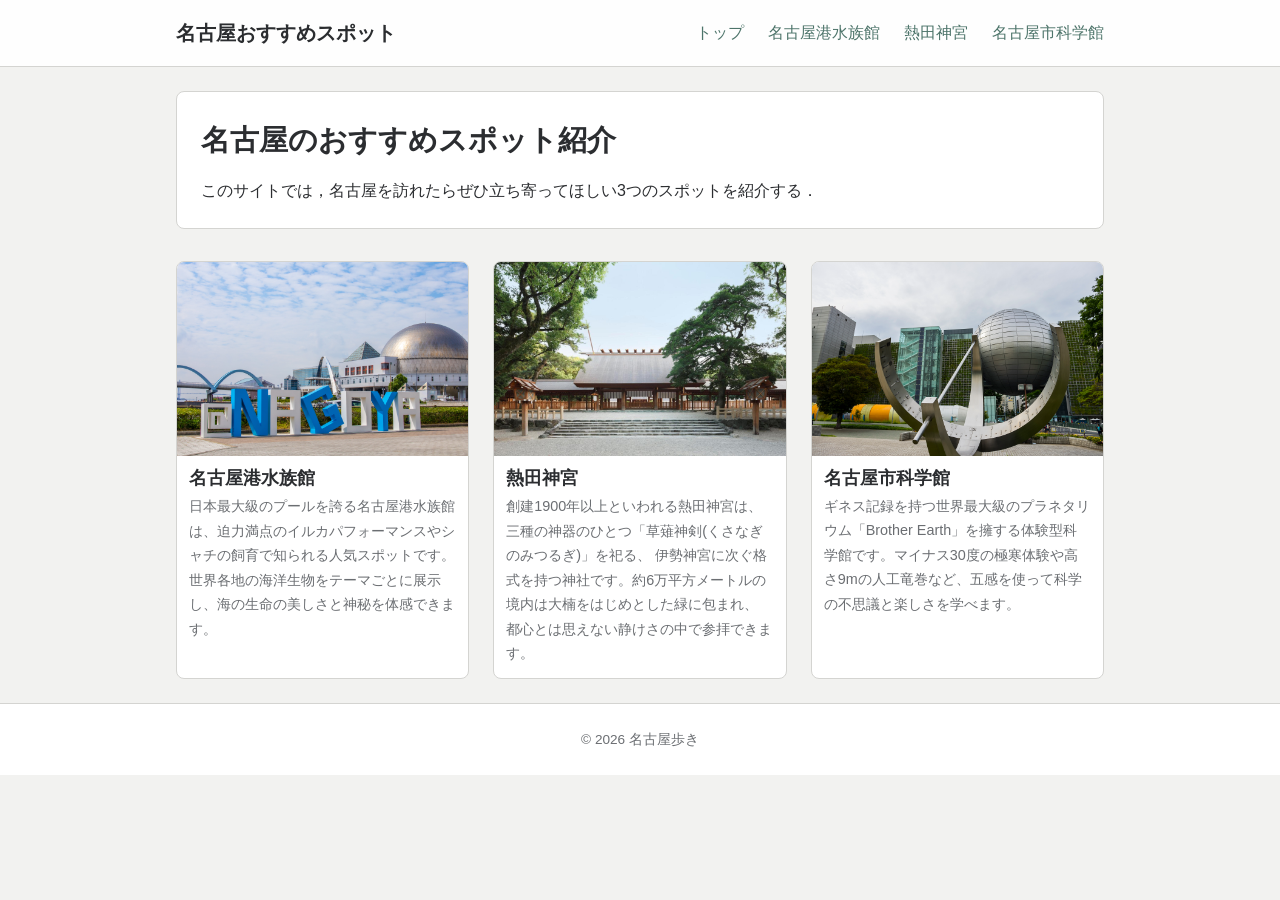
<file: index.html>
<!DOCTYPE html>
<html lang="ja">
<head>
<meta charset="UTF-8">
<meta name="viewport" content="width=device-width, initial-scale=1.0">
<title>名古屋おすすめスポット紹介</title>
<link rel="stylesheet" href="css/common.css">
</head>
<body>

<header class="site-header">
  <div class="header-inner">
    <p class="site-title"><a href="index.html">名古屋おすすめスポット</a></p>
    <button class="nav-toggle" aria-label="メニューを開く" aria-expanded="false">&#9776;</button>
    <nav class="site-nav">
      <ul>
        <li><a href="index.html">トップ</a></li>
        <li><a href="aquarium.html">名古屋港水族館</a></li>
        <li><a href="atsuta.html">熱田神宮</a></li>
        <li><a href="science-museum.html">名古屋市科学館</a></li>
      </ul>
    </nav>
  </div>
</header>

<main>
  <section class="hero">
    <h1>名古屋のおすすめスポット紹介</h1>
    <p>
      このサイトでは，名古屋を訪れたらぜひ立ち寄ってほしい3つのスポットを紹介する．
    </p>
  </section>

  <section class="spot-list">
    <article class="spot-card">
      <a href="aquarium.html">
        <img src="images/aquarium.jpg" alt="名古屋港水族館">
        <h2>名古屋港水族館</h2>
        <p>日本最大級のプールを誇る名古屋港水族館は、迫力満点のイルカパフォーマンスやシャチの飼育で知られる人気スポットです。世界各地の海洋生物をテーマごとに展示し、海の生命の美しさと神秘を体感できます。</p>
      </a>
    </article>

    <article class="spot-card">
      <a href="atsuta.html">
        <img src="images/atsuta.jpg" alt="熱田神宮">
        <h2>熱田神宮</h2>
        <p>創建1900年以上といわれる熱田神宮は、三種の神器のひとつ「草薙神剣(くさなぎのみつるぎ)」を祀る、 伊勢神宮に次ぐ格式を持つ神社です。約6万平方メートルの境内は大楠をはじめとした緑に包まれ、 都心とは思えない静けさの中で参拝できます。</p>
      </a>
    </article>

    <article class="spot-card">
      <a href="science-museum.html">
        <img src="images/science-museum.jpg" alt="名古屋市科学館">
        <h2>名古屋市科学館</h2>
        <p>ギネス記録を持つ世界最大級のプラネタリウム「Brother Earth」を擁する体験型科学館です。マイナス30度の極寒体験や高さ9mの人工竜巻など、五感を使って科学の不思議と楽しさを学べます。</p>
      </a>
    </article>
  </section>
</main>

<footer class="site-footer">
  <p>&copy; 2026 名古屋歩き</p>
</footer>

<script src="js/main.js" defer></script>
</body>
</html>
</file>
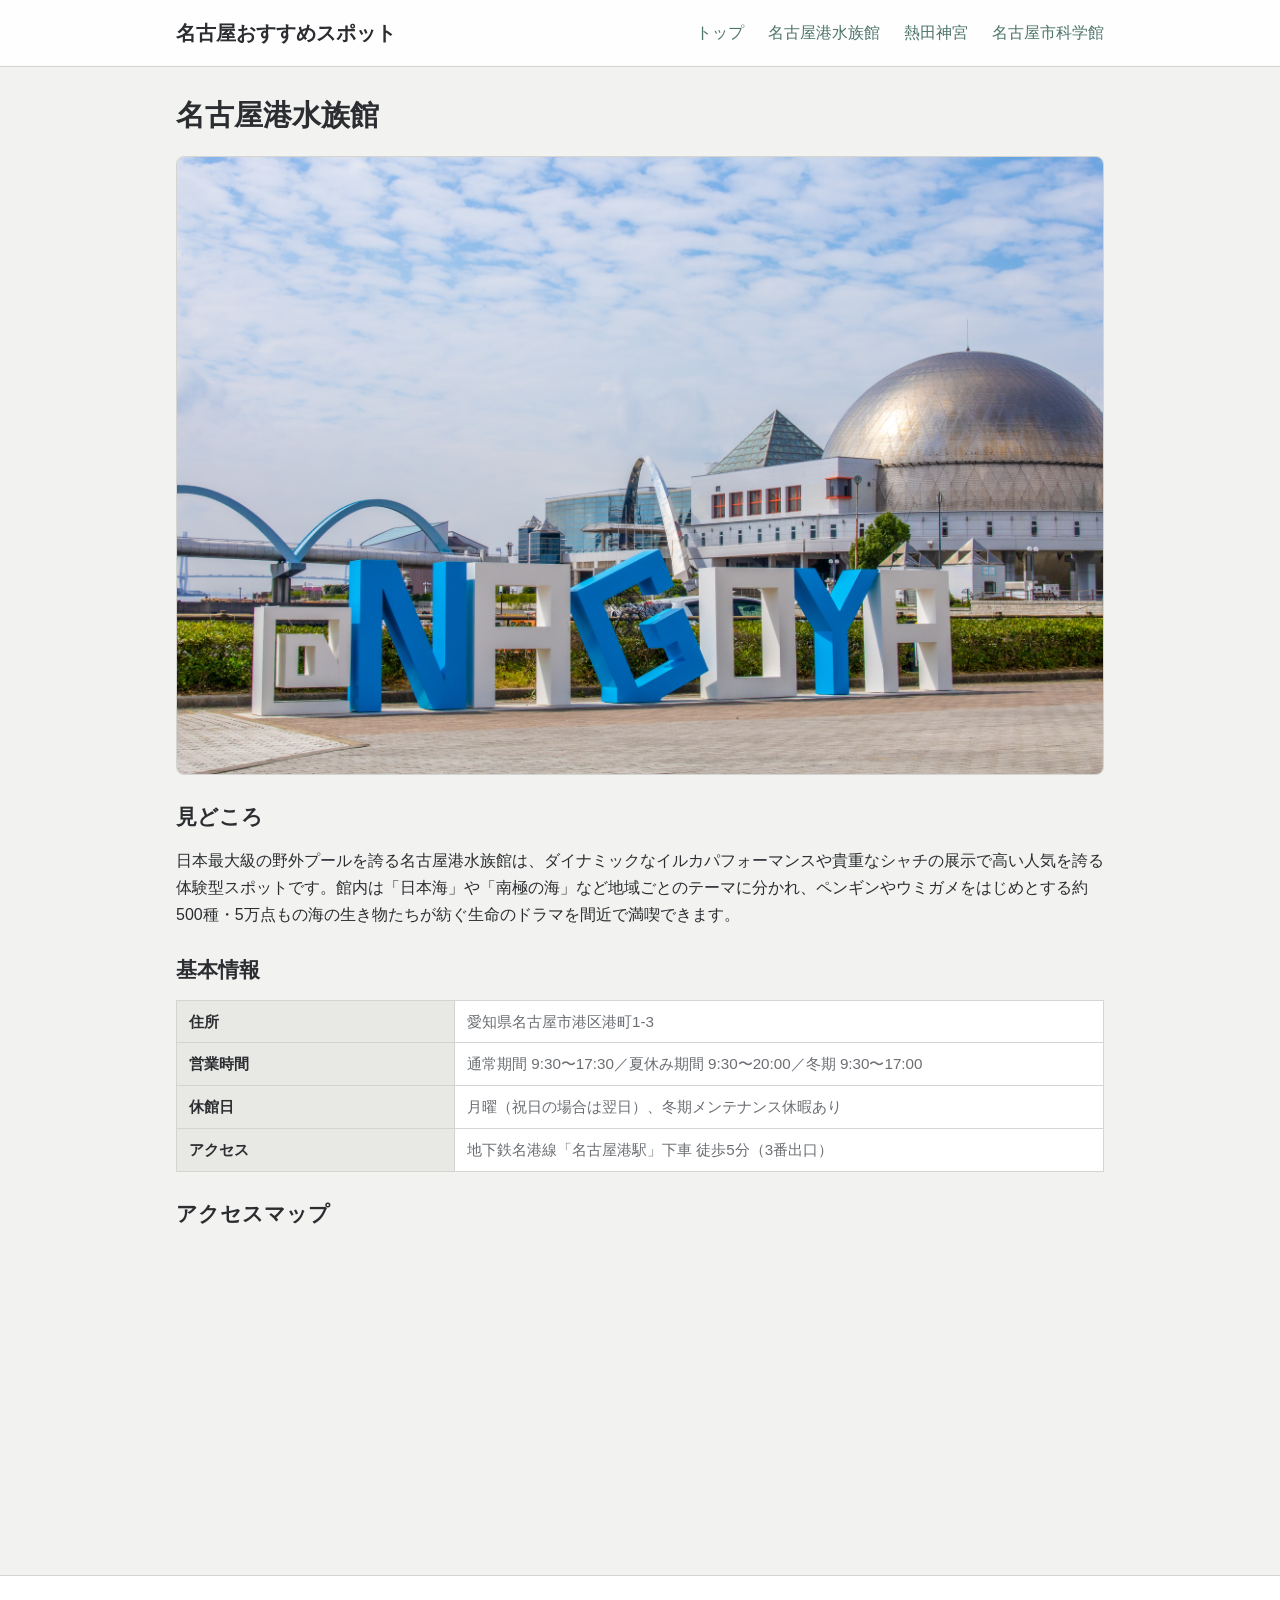
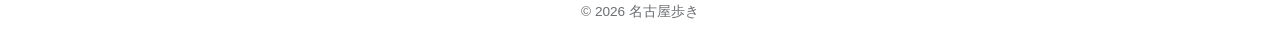
<file: aquarium.html>
<!DOCTYPE html>
<html lang="ja">
<head>
<meta charset="UTF-8">
<meta name="viewport" content="width=device-width, initial-scale=1.0">
<title>名古屋港水族館｜名古屋おすすめスポット</title>
<link rel="stylesheet" href="css/common.css">
</head>
<body>

<header class="site-header">
  <div class="header-inner">
    <p class="site-title"><a href="index.html">名古屋おすすめスポット</a></p>
    <button class="nav-toggle" aria-label="メニューを開く" aria-expanded="false">&#9776;</button>
    <nav class="site-nav">
      <ul>
        <li><a href="index.html">トップ</a></li>
        <li><a href="aquarium.html">名古屋港水族館</a></li>
        <li><a href="atsuta.html">熱田神宮</a></li>
        <li><a href="science-museum.html">名古屋市科学館</a></li>
      </ul>
    </nav>
  </div>
</header>

<main>
  <section class="spot-detail">
    <h1>名古屋港水族館</h1>
    <img src="images/aquarium.jpg" alt="名古屋港水族館" class="main-photo">

    <h2>見どころ</h2>
    <p>
      日本最大級の野外プールを誇る名古屋港水族館は、ダイナミックなイルカパフォーマンスや貴重なシャチの展示で高い人気を誇る体験型スポットです。館内は「日本海」や「南極の海」など地域ごとのテーマに分かれ、ペンギンやウミガメをはじめとする約500種・5万点もの海の生き物たちが紡ぐ生命のドラマを間近で満喫できます。
    </p>

    <h2>基本情報</h2>
    <table class="info-table">
      <tr><th>住所</th><td>愛知県名古屋市港区港町1-3</td></tr>
      <tr><th>営業時間</th><td>通常期間 9:30〜17:30／夏休み期間 9:30〜20:00／冬期 9:30〜17:00</td></tr>
      <tr><th>休館日</th><td>月曜（祝日の場合は翌日）、冬期メンテナンス休暇あり</td></tr>
      <tr><th>アクセス</th><td>地下鉄名港線「名古屋港駅」下車 徒歩5分（3番出口）</td></tr>
    </table>

    <h2>アクセスマップ</h2>
    <iframe
      src="https://www.google.com/maps?q=名古屋港水族館&output=embed"
      width="100%" height="300" style="border:0;" loading="lazy">
    </iframe>
  </section>
</main>

<footer class="site-footer">
  <p>&copy; 2026 名古屋歩き</p>
</footer>

<script src="js/main.js" defer></script>
</body>
</html>
</file>
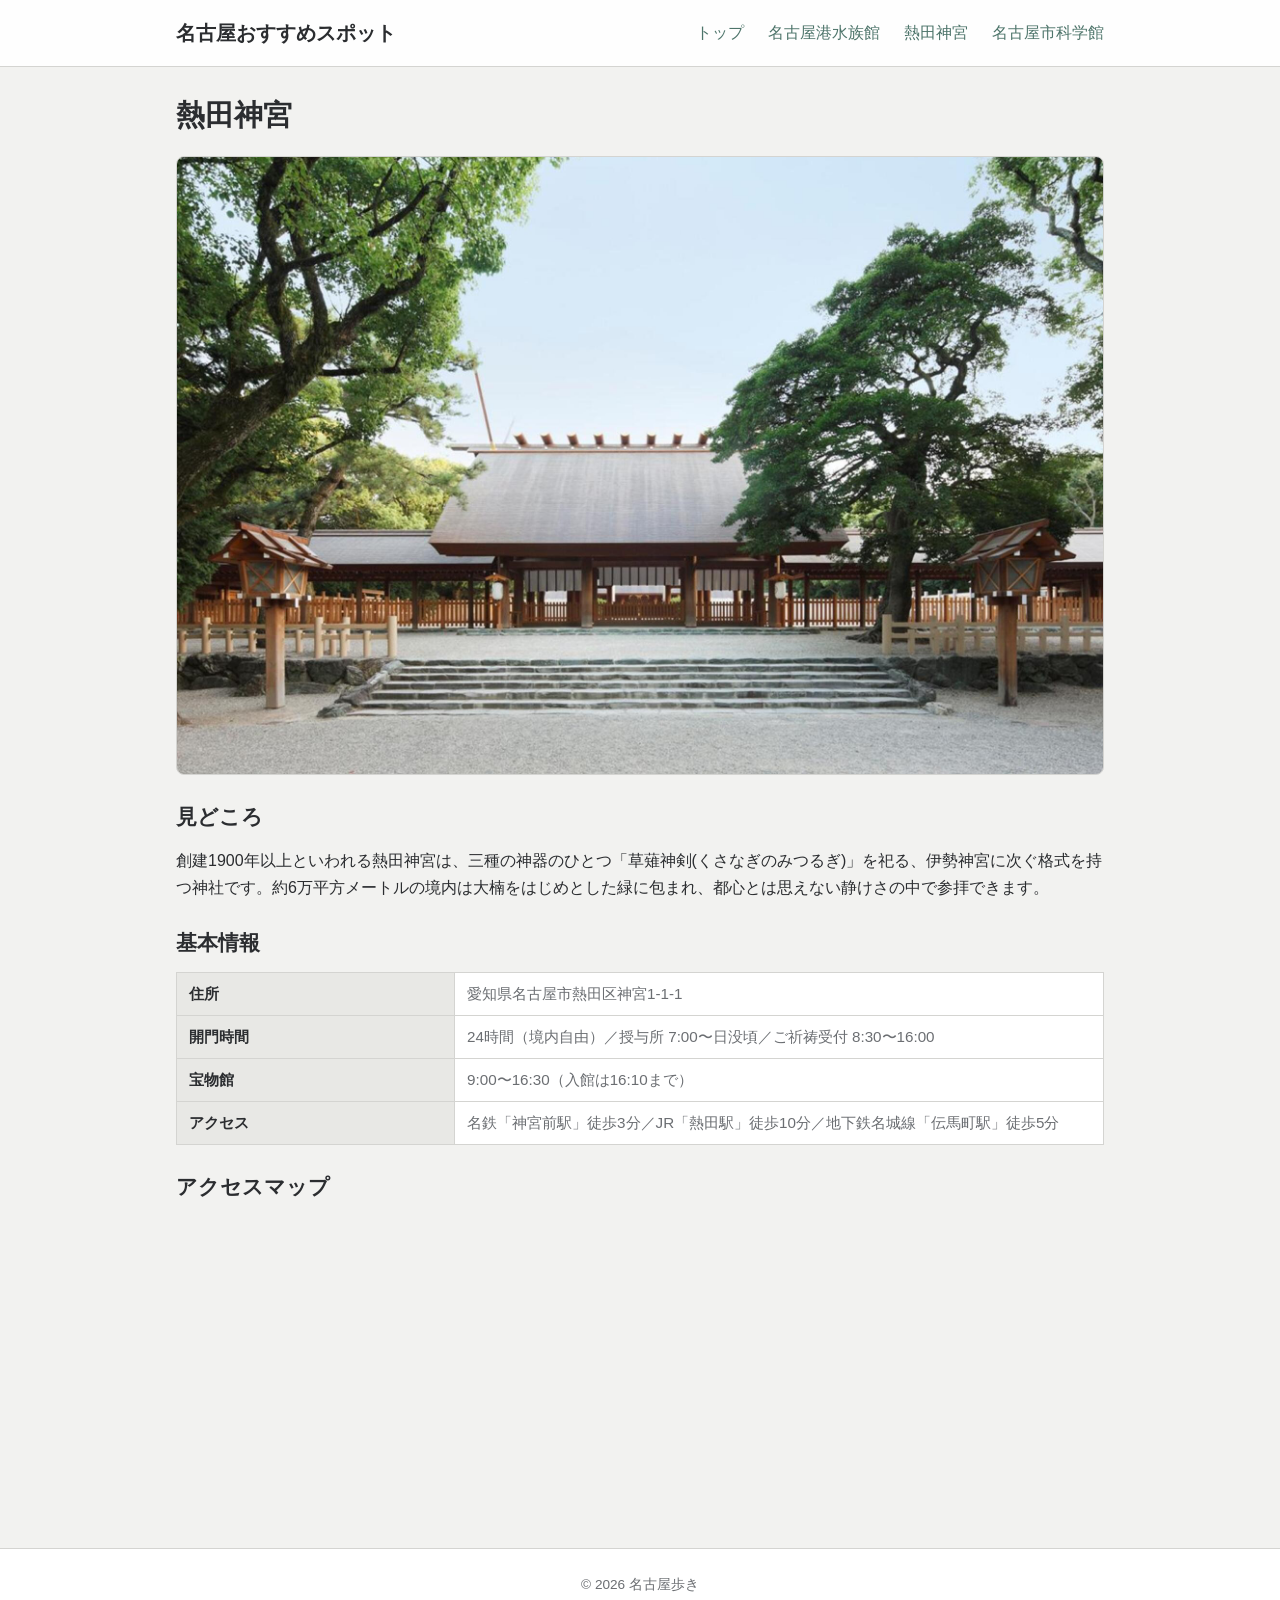
<file: atsuta.html>
<!DOCTYPE html>
<html lang="ja">
<head>
<meta charset="UTF-8">
<meta name="viewport" content="width=device-width, initial-scale=1.0">
<title>熱田神宮｜名古屋おすすめスポット</title>
<link rel="stylesheet" href="css/common.css">
</head>
<body>

<header class="site-header">
  <div class="header-inner">
    <p class="site-title"><a href="index.html">名古屋おすすめスポット</a></p>
    <button class="nav-toggle" aria-label="メニューを開く" aria-expanded="false">&#9776;</button>
    <nav class="site-nav">
      <ul>
        <li><a href="index.html">トップ</a></li>
        <li><a href="aquarium.html">名古屋港水族館</a></li>
        <li><a href="atsuta.html">熱田神宮</a></li>
        <li><a href="science-museum.html">名古屋市科学館</a></li>
      </ul>
    </nav>
  </div>
</header>

<main>
  <section class="spot-detail">
    <h1>熱田神宮</h1>
    <img src="images/atsuta.jpg" alt="熱田神宮" class="main-photo">

    <h2>見どころ</h2>
    <p>
      創建1900年以上といわれる熱田神宮は、三種の神器のひとつ「草薙神剣(くさなぎのみつるぎ)」を祀る、伊勢神宮に次ぐ格式を持つ神社です。約6万平方メートルの境内は大楠をはじめとした緑に包まれ、都心とは思えない静けさの中で参拝できます。
    </p>

    <h2>基本情報</h2>
    <table class="info-table">
      <tr><th>住所</th><td>愛知県名古屋市熱田区神宮1-1-1</td></tr>
      <tr><th>開門時間</th><td>24時間（境内自由）／授与所 7:00〜日没頃／ご祈祷受付 8:30〜16:00</td></tr>
      <tr><th>宝物館</th><td>9:00〜16:30（入館は16:10まで）</td></tr>
      <tr><th>アクセス</th><td>名鉄「神宮前駅」徒歩3分／JR「熱田駅」徒歩10分／地下鉄名城線「伝馬町駅」徒歩5分</td></tr>
    </table>

    <h2>アクセスマップ</h2>
    <iframe
      src="https://www.google.com/maps?q=熱田神宮&output=embed"
      width="100%" height="300" style="border:0;" loading="lazy">
    </iframe>
  </section>
</main>

<footer class="site-footer">
  <p>&copy; 2026 名古屋歩き</p>
</footer>

<script src="js/main.js" defer></script>
</body>
</html>
</file>
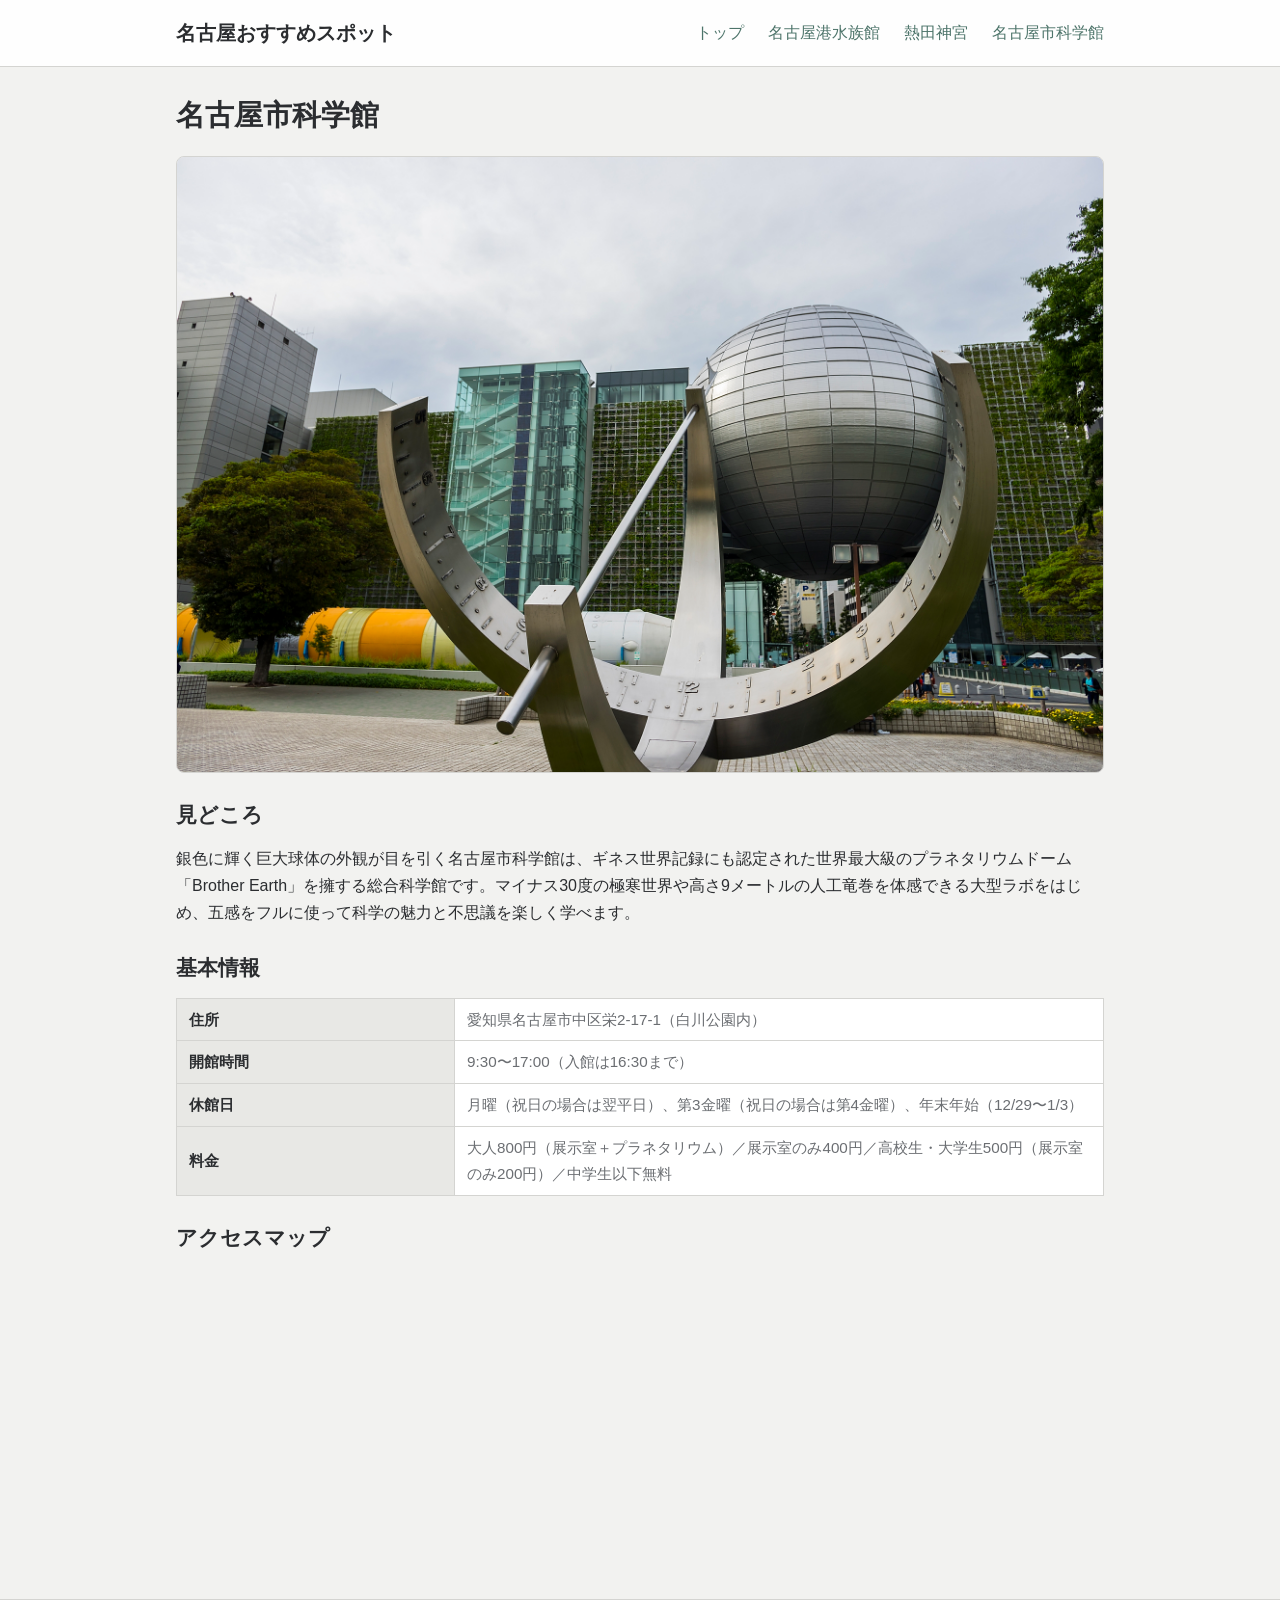
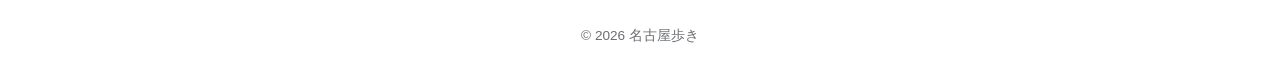
<file: science-museum.html>
<!DOCTYPE html>
<html lang="ja">
<head>
<meta charset="UTF-8">
<meta name="viewport" content="width=device-width, initial-scale=1.0">
<title>名古屋市科学館｜名古屋おすすめスポット</title>
<link rel="stylesheet" href="css/common.css">
</head>
<body>

<header class="site-header">
  <div class="header-inner">
    <p class="site-title"><a href="index.html">名古屋おすすめスポット</a></p>
    <button class="nav-toggle" aria-label="メニューを開く" aria-expanded="false">&#9776;</button>
    <nav class="site-nav">
      <ul>
        <li><a href="index.html">トップ</a></li>
        <li><a href="aquarium.html">名古屋港水族館</a></li>
        <li><a href="atsuta.html">熱田神宮</a></li>
        <li><a href="science-museum.html">名古屋市科学館</a></li>
      </ul>
    </nav>
  </div>
</header>

<main>
  <section class="spot-detail">
    <h1>名古屋市科学館</h1>
    <img src="images/science-museum.jpg" alt="名古屋市科学館" class="main-photo">

    <h2>見どころ</h2>
    <p>
      銀色に輝く巨大球体の外観が目を引く名古屋市科学館は、ギネス世界記録にも認定された世界最大級のプラネタリウムドーム「Brother Earth」を擁する総合科学館です。マイナス30度の極寒世界や高さ9メートルの人工竜巻を体感できる大型ラボをはじめ、五感をフルに使って科学の魅力と不思議を楽しく学べます。
    </p>

    <h2>基本情報</h2>
    <table class="info-table">
      <tr><th>住所</th><td>愛知県名古屋市中区栄2-17-1（白川公園内）</td></tr>
      <tr><th>開館時間</th><td>9:30〜17:00（入館は16:30まで）</td></tr>
      <tr><th>休館日</th><td>月曜（祝日の場合は翌平日）、第3金曜（祝日の場合は第4金曜）、年末年始（12/29〜1/3）</td></tr>
      <tr><th>料金</th><td>大人800円（展示室＋プラネタリウム）／展示室のみ400円／高校生・大学生500円（展示室のみ200円）／中学生以下無料</td></tr>
    </table>

    <h2>アクセスマップ</h2>
    <iframe
      src="https://www.google.com/maps?q=名古屋市科学館&output=embed"
      width="100%" height="300" style="border:0;" loading="lazy">
    </iframe>
  </section>
</main>

<footer class="site-footer">
  <p>&copy; 2026 名古屋歩き</p>
</footer>

<script src="js/main.js" defer></script>
</body>
</html>
</file>
<file: css/common.css>
:root {
  --color-bg: #f2f2f0;          /* ページ全体の背景（ライトグレー） */
  --color-surface: #ffffff;     /* カードやヘッダーなど一段明るい面 */
  --color-surface-alt: #e8e8e5; /* 表のth背景など、少し沈んだ面 */
  --color-text: #2b2d30;        /* 本文の文字色（黒に近いグレー） */
  --color-text-muted: #6b6e72;  /* フッターなど控えめな文字色 */
  --color-primary: #4d746a;     /* リンクなどのアクセント（落ち着いたグリーン） */
  --color-border: #d4d4d1;      /* 境界線（ライト背景に馴染む薄いグレー） */
  --font-base: "Hiragino Sans", "Yu Gothic", sans-serif;
  --max-width: 960px;
}

* {
  box-sizing: border-box;
  margin: 0;
  padding: 0;
}

body {
  font-family: var(--font-base);
  color: var(--color-text);
  background-color: var(--color-bg);
  line-height: 1.7;
}

a {
  color: var(--color-primary);
  text-decoration: none;
}
a:hover {
  text-decoration: underline;
}

img {
  max-width: 100%;
  height: auto;
  display: block;
}

/* ---------- ヘッダー ---------- */
.site-header {
  background-color: rgba(255, 255, 255, 0.92);
  border-bottom: 1px solid var(--color-border);
  backdrop-filter: blur(4px);
}
.header-inner {
  max-width: var(--max-width);
  margin: 0 auto;
  padding: 1rem;
  display: flex;
  align-items: center;
  justify-content: space-between;
  flex-wrap: wrap;
}
.site-title a {
  font-size: 1.25rem;
  font-weight: bold;
  color: var(--color-text);
}
.nav-toggle {
  display: none;
  font-size: 1.5rem;
  background: none;
  border: none;
  color: var(--color-text);
  cursor: pointer;
}
.site-nav ul {
  list-style: none;
  display: flex;
  gap: 1.5rem;
}

/* ---------- メイン ---------- */
main {
  max-width: var(--max-width);
  margin: 0 auto;
  padding: 1.5rem 1rem;
}

.hero {
  margin-bottom: 2rem;
  padding: 1.5rem;
  background-color: var(--color-surface);
  border: 1px solid var(--color-border);
  border-radius: 8px;
}
.hero h1 {
  font-size: 1.8rem;
  margin-bottom: 0.75rem;
}

.spot-list {
  display: grid;
  grid-template-columns: repeat(3, 1fr);
  gap: 1.5rem;
}
.spot-card {
  border: 1px solid var(--color-border);
  border-radius: 8px;
  overflow: hidden;
  background-color: var(--color-surface);
  transition: border-color 0.2s ease;
}
.spot-card a:hover {
  text-decoration: none;
}
.spot-card:hover {
  border-color: var(--color-primary);
}
.spot-card h2 {
  padding: 0.5rem 0.75rem 0;
  font-size: 1.1rem;
  color: var(--color-text);
}
.spot-card p {
  padding: 0 0.75rem 0.75rem;
  font-size: 0.9rem;
  color: var(--color-text-muted);
}

/* ---------- 詳細ページ ---------- */
.spot-detail h1 {
  font-size: 1.8rem;
  margin-bottom: 1rem;
}
.spot-detail h2 {
  font-size: 1.3rem;
  margin: 1.5rem 0 0.75rem;
}
.main-photo {
  border-radius: 8px;
  margin-bottom: 1rem;
  border: 1px solid var(--color-border);
}

.info-table {
  width: 100%;
  border-collapse: collapse;
  background-color: var(--color-surface);
}
.info-table th,
.info-table td {
  border: 1px solid var(--color-border);
  padding: 0.5rem 0.75rem;
  text-align: left;
  font-size: 0.95rem;
}
.info-table th {
  background-color: var(--color-surface-alt);
  width: 30%;
  white-space: nowrap;
  color: var(--color-text);
}
.info-table td {
  color: var(--color-text-muted);
}

iframe {
  border-radius: 8px;
  border: 1px solid var(--color-border);
}

/* ---------- フッター ---------- */
.site-footer {
  text-align: center;
  padding: 1.5rem 1rem;
  font-size: 0.85rem;
  color: var(--color-text-muted);
  background-color: var(--color-surface);
  border-top: 1px solid var(--color-border);
}

/* ---------- レスポンシブ（スマホ対応） ---------- */
@media (max-width: 768px) {
  .nav-toggle {
    display: block;
  }
  .site-nav {
    display: none;
    width: 100%;
  }
  .site-nav.is-open {
    display: block;
  }
  .site-nav ul {
    flex-direction: column;
    gap: 0;
    padding-top: 0.5rem;
  }
  .site-nav li {
    border-top: 1px solid var(--color-border);
  }
  .site-nav a {
    display: block;
    padding: 0.75rem 0;
  }

  .spot-list {
    grid-template-columns: 1fr;
  }

  .info-table th {
    width: 35%;
  }

  body {
    background-attachment: scroll; /* スマホでのfixed背景による表示不具合を回避 */
  }
}
</file>
